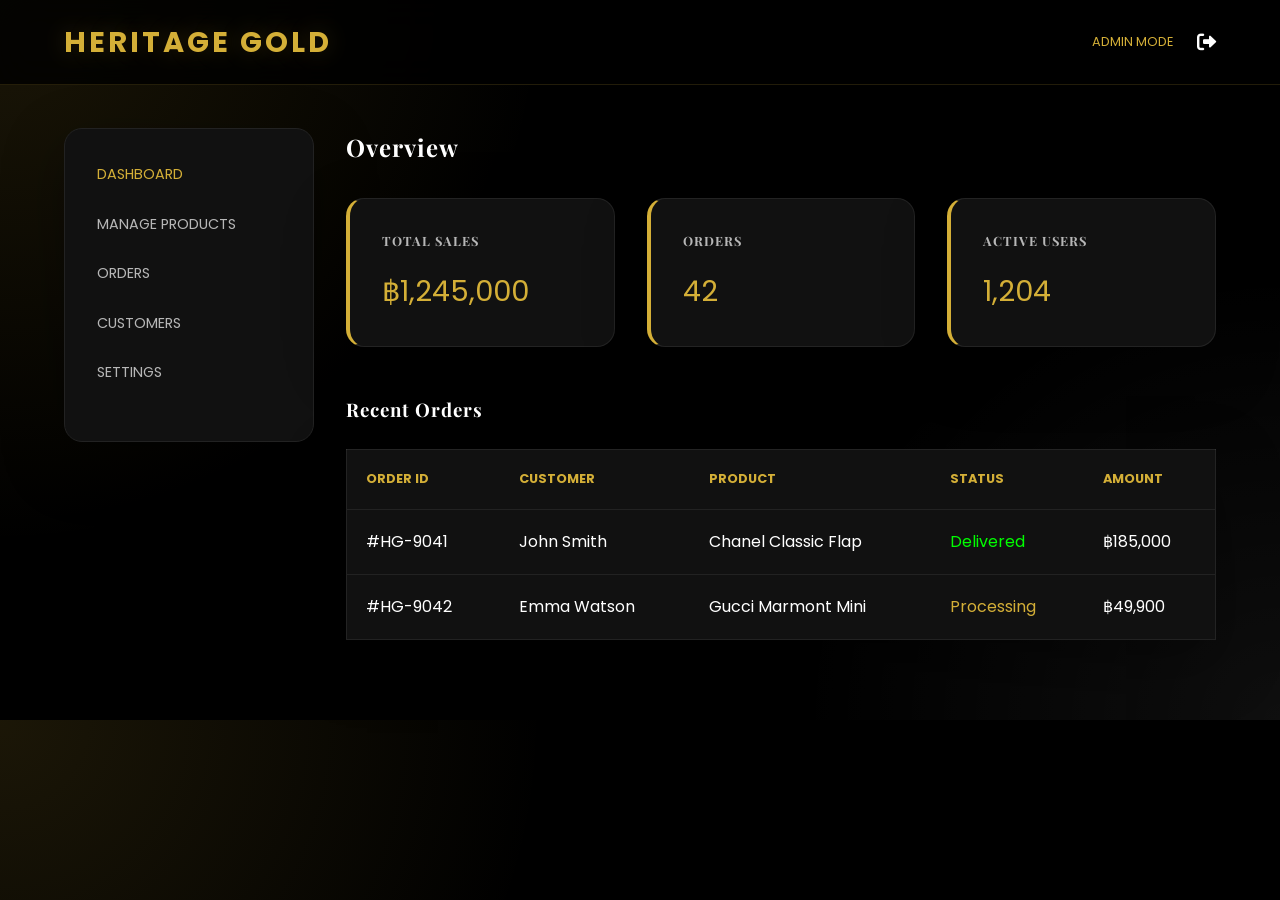
<file: admin-dashboard.html>
<!DOCTYPE html>
<html lang="en">
<head>
    <meta charset="UTF-8">
    <meta name="viewport" content="width=device-width, initial-scale=1.0">
    <title>ADMIN DASHBOARD | HERITAGE GOLD</title>
    <link rel="stylesheet" href="assets/css/style.css">
    <link rel="stylesheet" href="https://cdnjs.cloudflare.com/ajax/libs/font-awesome/6.0.0/css/all.min.css">
    <style>
        .admin-container {
            padding: 8rem 5% 5rem;
            display: grid;
            grid-template-columns: 250px 1fr;
            gap: 2rem;
        }
        .sidebar {
            background: #111;
            padding: 2rem;
            border: 1px solid #222;
            height: fit-content;
        }
        .sidebar ul li {
            margin-bottom: 1.5rem;
        }
        .sidebar ul li a {
            font-size: 0.9rem;
            text-transform: uppercase;
            color: var(--light-grey);
        }
        .sidebar ul li a.active {
            color: var(--gold);
        }
        .stats-grid {
            display: grid;
            grid-template-columns: repeat(3, 1fr);
            gap: 2rem;
            margin-bottom: 3rem;
        }
        .stat-card {
            background: #111;
            padding: 2rem;
            border-left: 4px solid var(--gold);
        }
        .stat-card h4 {
            font-size: 0.8rem;
            color: var(--light-grey);
            text-transform: uppercase;
            margin-bottom: 1rem;
        }
        .stat-card p {
            font-size: 1.8rem;
            color: var(--gold);
        }
        table {
            width: 100%;
            border-collapse: collapse;
            background: #111;
        }
        th, td {
            padding: 1.2rem;
            text-align: left;
            border-bottom: 1px solid #222;
        }
        th {
            text-transform: uppercase;
            font-size: 0.8rem;
            color: var(--gold);
        }
        @media (max-width: 968px) {
            .admin-container { grid-template-columns: 1fr; }
            .stats-grid { grid-template-columns: 1fr; }
        }
    </style>
</head>
<body>
    <nav>
        <div class="logo">Heritage Gold</div>
        <div class="nav-icons">
            <span style="font-size: 0.8rem; color: var(--gold);">ADMIN MODE</span>
            <i class="fas fa-sign-out-alt"></i>
        </div>
    </nav>

    <div class="admin-container">
        <aside class="sidebar">
            <ul>
                <li><a href="#" class="active">Dashboard</a></li>
                <li><a href="#">Manage Products</a></li>
                <li><a href="#">Orders</a></li>
                <li><a href="#">Customers</a></li>
                <li><a href="#">Settings</a></li>
            </ul>
        </aside>

        <main class="main-content">
            <h2 class="luxury-font" style="margin-bottom: 2rem;">Overview</h2>
            
            <div class="stats-grid">
                <div class="stat-card">
                    <h4>Total Sales</h4>
                    <p>฿1,245,000</p>
                </div>
                <div class="stat-card">
                    <h4>Orders</h4>
                    <p>42</p>
                </div>
                <div class="stat-card">
                    <h4>Active Users</h4>
                    <p>1,204</p>
                </div>
            </div>

            <h3 class="luxury-font" style="margin-bottom: 1.5rem;">Recent Orders</h3>
            <table>
                <thead>
                    <tr>
                        <th>Order ID</th>
                        <th>Customer</th>
                        <th>Product</th>
                        <th>Status</th>
                        <th>Amount</th>
                    </tr>
                </thead>
                <tbody>
                    <tr>
                        <td>#HG-9041</td>
                        <td>John Smith</td>
                        <td>Chanel Classic Flap</td>
                        <td style="color: #00ff00;">Delivered</td>
                        <td>฿185,000</td>
                    </tr>
                    <tr>
                        <td>#HG-9042</td>
                        <td>Emma Watson</td>
                        <td>Gucci Marmont Mini</td>
                        <td style="color: var(--gold);">Processing</td>
                        <td>฿49,900</td>
                    </tr>
                </tbody>
            </table>
        </main>
    </div>
</body>
</html>
</file>
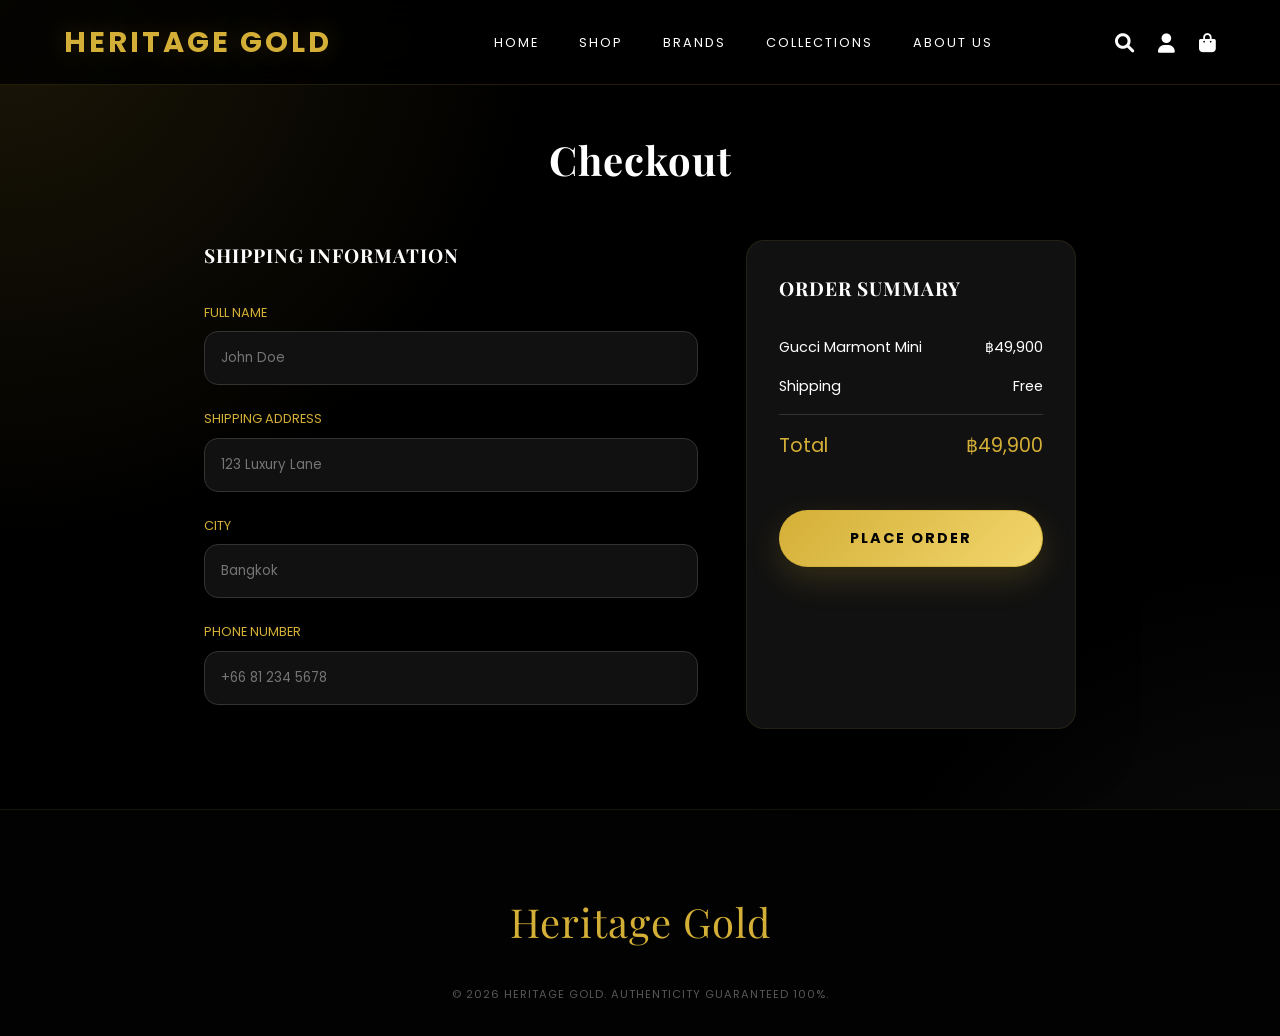
<file: checkout.html>
<!DOCTYPE html>
<html lang="en">
<head>
    <meta charset="UTF-8">
    <meta name="viewport" content="width=device-width, initial-scale=1.0">
    <title>CHECKOUT | HERITAGE GOLD</title>
    <link rel="stylesheet" href="assets/css/style.css">
    <link rel="stylesheet" href="https://cdnjs.cloudflare.com/ajax/libs/font-awesome/6.0.0/css/all.min.css">
    <style>
        .checkout-container {
            padding: 8rem 5% 5rem;
            max-width: 1000px;
            margin: auto;
        }
        .checkout-grid {
            display: grid;
            grid-template-columns: 1.5fr 1fr;
            gap: 3rem;
        }
        .form-group {
            margin-bottom: 1.5rem;
        }
        label {
            display: block;
            margin-bottom: 0.5rem;
            font-size: 0.8rem;
            text-transform: uppercase;
            color: var(--gold);
        }
        input, select {
            width: 100%;
            padding: 1rem;
            background: #111;
            border: 1px solid #333;
            color: white;
            font-family: inherit;
        }
        .order-summary {
            background: #111;
            padding: 2rem;
            border: 1px solid rgba(212, 175, 55, 0.1);
        }
        .summary-row {
            display: flex;
            justify-content: space-between;
            margin-bottom: 1rem;
            font-size: 0.9rem;
        }
        .total-row {
            border-top: 1px solid #333;
            padding-top: 1rem;
            margin-top: 1rem;
            font-size: 1.2rem;
            color: var(--gold);
        }
        @media (max-width: 768px) {
            .checkout-grid { grid-template-columns: 1fr; }
        }
    </style>
</head>
<body>
    <nav>
        <div class="logo">Heritage Gold</div>
        <ul class="nav-links">
            <li><a href="index.html">Home</a></li>
            <li><a href="product.html">Shop</a></li>
            <li><a href="#">Brands</a></li>
            <li><a href="#">Collections</a></li>
            <li><a href="#">About Us</a></li>
        </ul>
        <div class="nav-icons">
            <i class="fas fa-search"></i>
            <i class="fas fa-user"></i>
            <i class="fas fa-shopping-bag"></i>
        </div>
    </nav>

    <div class="checkout-container">
        <h2 class="luxury-font" style="font-size: 2.5rem; margin-bottom: 3rem; text-align: center;">Checkout</h2>
        
        <div class="checkout-grid">
            <div class="shipping-info">
                <h3 style="margin-bottom: 2rem; text-transform: uppercase; font-size: 1.2rem;">Shipping Information</h3>
                <div class="form-group">
                    <label>Full Name</label>
                    <input type="text" placeholder="John Doe">
                </div>
                <div class="form-group">
                    <label>Shipping Address</label>
                    <input type="text" placeholder="123 Luxury Lane">
                </div>
                <div class="form-group">
                    <label>City</label>
                    <input type="text" placeholder="Bangkok">
                </div>
                <div class="form-group">
                    <label>Phone Number</label>
                    <input type="text" placeholder="+66 81 234 5678">
                </div>
            </div>

            <div class="order-summary">
                <h3 style="margin-bottom: 2rem; text-transform: uppercase; font-size: 1.2rem;">Order Summary</h3>
                <div class="summary-row">
                    <span>Gucci Marmont Mini</span>
                    <span>฿49,900</span>
                </div>
                <div class="summary-row">
                    <span>Shipping</span>
                    <span>Free</span>
                </div>
                <div class="summary-row total-row">
                    <span>Total</span>
                    <span>฿49,900</span>
                </div>
                <a href="#" class="btn-gold" style="width: 100%; text-align: center; margin-top: 2rem;">Place Order</a>
            </div>
        </div>
    </div>

    <footer>
        <span class="footer-logo luxury-font">Heritage Gold</span>
        <p class="copyright">© 2026 HERITAGE GOLD. AUTHENTICITY GUARANTEED 100%.</p>
    </footer>
</body>
</html>
</file>
<file: assets/css/style.css>
@import url('https://fonts.googleapis.com/css2?family=Playfair+Display:wght@400;700&family=Poppins:wght@300;400;600;700&display=swap');

:root {
    --gold: #D4AF37;
    --dark-gold: #AA8A2E;
    --black: #000000;
    --dark-grey: #080808;
    --grey: #111111;
    --soft-black: #161616;
    --white: #FFFFFF;
    --light-grey: #B7B7B7;
    --muted: #707070;
    --glow: rgba(212, 175, 55, 0.28);
    --transition: all 0.32s cubic-bezier(.2, .8, .2, 1);
}

* {
    margin: 0;
    padding: 0;
    box-sizing: border-box;
}

html {
    scroll-behavior: smooth;
}

body {
    font-family: 'Poppins', sans-serif;
    background:
        radial-gradient(circle at top left, rgba(212, 175, 55, 0.13), transparent 34rem),
        radial-gradient(circle at bottom right, rgba(255, 255, 255, 0.06), transparent 30rem),
        var(--black);
    color: var(--white);
    line-height: 1.6;
    overflow-x: hidden;
}

h1, h2, h3, h4, .luxury-font {
    font-family: 'Playfair Display', serif;
    letter-spacing: 1px;
}

a {
    text-decoration: none;
    color: inherit;
    transition: var(--transition);
}

ul {
    list-style: none;
}

img {
    display: block;
}

nav {
    display: flex;
    justify-content: space-between;
    align-items: center;
    padding: 1.2rem 5%;
    background-color: rgba(0, 0, 0, 0.82);
    position: fixed;
    top: 0;
    width: 100%;
    z-index: 1000;
    border-bottom: 1px solid rgba(212, 175, 55, 0.16);
    backdrop-filter: blur(18px);
}

.logo {
    font-size: 1.8rem;
    font-weight: 700;
    color: var(--gold);
    text-transform: uppercase;
    letter-spacing: 3px;
    text-shadow: 0 0 22px rgba(212, 175, 55, .22);
}

.nav-links {
    display: flex;
}

.nav-links li {
    margin-left: 2.5rem;
}

.nav-links a {
    font-size: 0.8rem;
    text-transform: uppercase;
    letter-spacing: 2px;
    font-weight: 400;
    position: relative;
}

.nav-links a::after {
    content: "";
    position: absolute;
    left: 0;
    bottom: -7px;
    width: 0;
    height: 1px;
    background: var(--gold);
    transition: var(--transition);
}

.nav-links a:hover {
    color: var(--gold);
}

.nav-links a:hover::after {
    width: 100%;
}

.nav-icons {
    display: flex;
    gap: 1.5rem;
    font-size: 1.2rem;
}

.nav-icons i {
    transition: var(--transition);
}

.nav-icons i:hover {
    color: var(--gold);
    cursor: pointer;
    transform: translateY(-2px) scale(1.08);
    filter: drop-shadow(0 0 10px var(--glow));
}

.hero {
    height: 100vh;
    background:
        linear-gradient(90deg, rgba(0,0,0,0.88), rgba(0,0,0,0.55), rgba(0,0,0,0.82)),
        url('https://images.unsplash.com/photo-1584305116359-198304530701?q=80&w=2070&auto=format&fit=crop') center/cover;
    display: flex;
    flex-direction: column;
    justify-content: center;
    align-items: center;
    text-align: center;
    padding: 0 5%;
}

.hero h1 {
    font-size: clamp(3rem, 8vw, 5rem);
    margin-bottom: 1rem;
    text-transform: uppercase;
    font-weight: 400;
    text-shadow: 0 18px 48px rgba(0, 0, 0, .72);
}

.hero p {
    font-size: 1.1rem;
    margin-bottom: 2.5rem;
    color: var(--light-grey);
    letter-spacing: 2px;
    max-width: 600px;
}

.btn-gold, .btn-buy, .btn-cart {
    display: inline-block;
    padding: 1rem 3rem;
    font-weight: 700;
    text-transform: uppercase;
    letter-spacing: 2px;
    font-size: 0.9rem;
    border-radius: 999px;
    transition: var(--transition);
}

.btn-gold, .btn-buy {
    background: linear-gradient(135deg, var(--gold), #f2d66d);
    color: var(--black);
    border: 1px solid rgba(212, 175, 55, .8);
    box-shadow: 0 12px 32px rgba(212, 175, 55, .18);
}

.btn-gold:hover, .btn-buy:hover {
    background: transparent;
    color: var(--gold);
    transform: translateY(-3px);
    box-shadow: 0 0 34px var(--glow);
}

.btn-cart {
    background: rgba(212, 175, 55, 0.06);
    color: var(--gold);
    border: 1px solid rgba(212, 175, 55, 0.6);
}

.btn-cart:hover {
    background: rgba(212, 175, 55, 0.14);
    transform: translateY(-3px);
    box-shadow: 0 0 28px var(--glow);
}

.features {
    display: flex;
    justify-content: space-around;
    padding: 3rem 5%;
    background-color: rgba(10, 10, 10, .9);
    border-top: 1px solid rgba(212, 175, 55, 0.1);
    border-bottom: 1px solid rgba(212, 175, 55, 0.1);
}

.feature-item {
    text-align: center;
    transition: var(--transition);
}

.feature-item:hover {
    transform: translateY(-4px);
    filter: drop-shadow(0 0 16px var(--glow));
}

.feature-item p {
    font-size: 0.75rem;
    text-transform: uppercase;
    letter-spacing: 1px;
    color: var(--light-grey);
}

.section-header {
    padding: 5rem 5% 3rem;
    text-align: center;
}

.section-header h2 {
    font-size: 2.5rem;
    text-transform: uppercase;
    margin-bottom: 1rem;
}

.section-header p {
    color: var(--gold);
    font-size: 0.9rem;
    text-transform: uppercase;
    letter-spacing: 2px;
}

.product-grid {
    display: grid;
    grid-template-columns: repeat(auto-fit, minmax(300px, 1fr));
    gap: 2.5rem;
    padding: 0 5% 5rem;
}

.product-card, .stat-card, .order-summary, .sidebar, table, .main-image, .thumbnails img {
    background: linear-gradient(180deg, rgba(255,255,255,.055), rgba(255,255,255,.025));
    border: 1px solid rgba(255, 255, 255, 0.08);
    box-shadow: 0 20px 60px rgba(0, 0, 0, .36);
}

.product-card {
    position: relative;
    overflow: hidden;
    border-radius: 18px;
    transition: var(--transition);
}

.product-card::before {
    content: "";
    position: absolute;
    inset: 0;
    background: linear-gradient(135deg, transparent, rgba(212, 175, 55, .12), transparent);
    opacity: 0;
    transition: var(--transition);
    pointer-events: none;
}

.product-card:hover {
    border-color: rgba(212, 175, 55, 0.42);
    transform: translateY(-8px);
    box-shadow: 0 28px 80px rgba(0, 0, 0, .52), 0 0 34px rgba(212, 175, 55, .13);
}

.product-card:hover::before {
    opacity: 1;
}

.product-image {
    width: 100%;
    height: 400px;
    background-color: #050505;
    display: flex;
    align-items: center;
    justify-content: center;
    position: relative;
    overflow: hidden;
}

.product-image img, .main-image img, .thumbnails img {
    transition: transform .55s cubic-bezier(.2, .8, .2, 1), filter .55s ease;
}

.product-image img {
    max-width: 80%;
    max-height: 80%;
    object-fit: contain;
}

.product-card:hover .product-image img,
.main-image:hover img,
.thumbnails img:hover {
    transform: scale(1.075);
    filter: drop-shadow(0 0 24px rgba(212, 175, 55, .24));
}

.brand-badge {
    position: absolute;
    top: 1.5rem;
    right: 0;
    background: linear-gradient(135deg, var(--gold), #efd46c);
    color: var(--black);
    padding: 0.3rem 1.2rem;
    font-size: 0.7rem;
    font-weight: 700;
    text-transform: uppercase;
    border-radius: 999px 0 0 999px;
}

.product-info {
    padding: 2rem;
    text-align: center;
}

.product-info h3 {
    font-size: 1.2rem;
    margin-bottom: 0.5rem;
    font-weight: 400;
}

.product-price, .price-tag {
    color: var(--gold);
    font-weight: 600;
}

input, select {
    border-radius: 14px;
    outline: none;
    transition: var(--transition);
}

input:focus, select:focus {
    border-color: rgba(212, 175, 55, .75) !important;
    box-shadow: 0 0 0 4px rgba(212, 175, 55, .11);
}

.stat-card, .order-summary, .sidebar {
    border-radius: 18px;
    transition: var(--transition);
}

.stat-card:hover, .order-summary:hover, .sidebar:hover {
    transform: translateY(-4px);
    border-color: rgba(212, 175, 55, .35);
    box-shadow: 0 24px 70px rgba(0, 0, 0, .48), 0 0 26px rgba(212, 175, 55, .1);
}

footer {
    padding: 5rem 5% 2rem;
    background-color: #020202;
    border-top: 1px solid rgba(212, 175, 55, 0.1);
    text-align: center;
}

.footer-logo {
    font-size: 2.5rem;
    color: var(--gold);
    margin-bottom: 2rem;
    display: block;
}

.footer-links {
    display: flex;
    justify-content: center;
    gap: 2rem;
    margin-bottom: 3rem;
}

.footer-links a {
    font-size: 0.8rem;
    text-transform: uppercase;
    color: var(--light-grey);
}

.footer-links a:hover {
    color: var(--gold);
    text-shadow: 0 0 16px var(--glow);
}

.copyright {
    font-size: 0.7rem;
    color: #575757;
    text-transform: uppercase;
    letter-spacing: 1px;
}

@media (max-width: 768px) {
    .nav-links, .nav-icons {
        display: none;
    }
    .features {
        flex-direction: column;
        gap: 2rem;
    }
}
</file>
